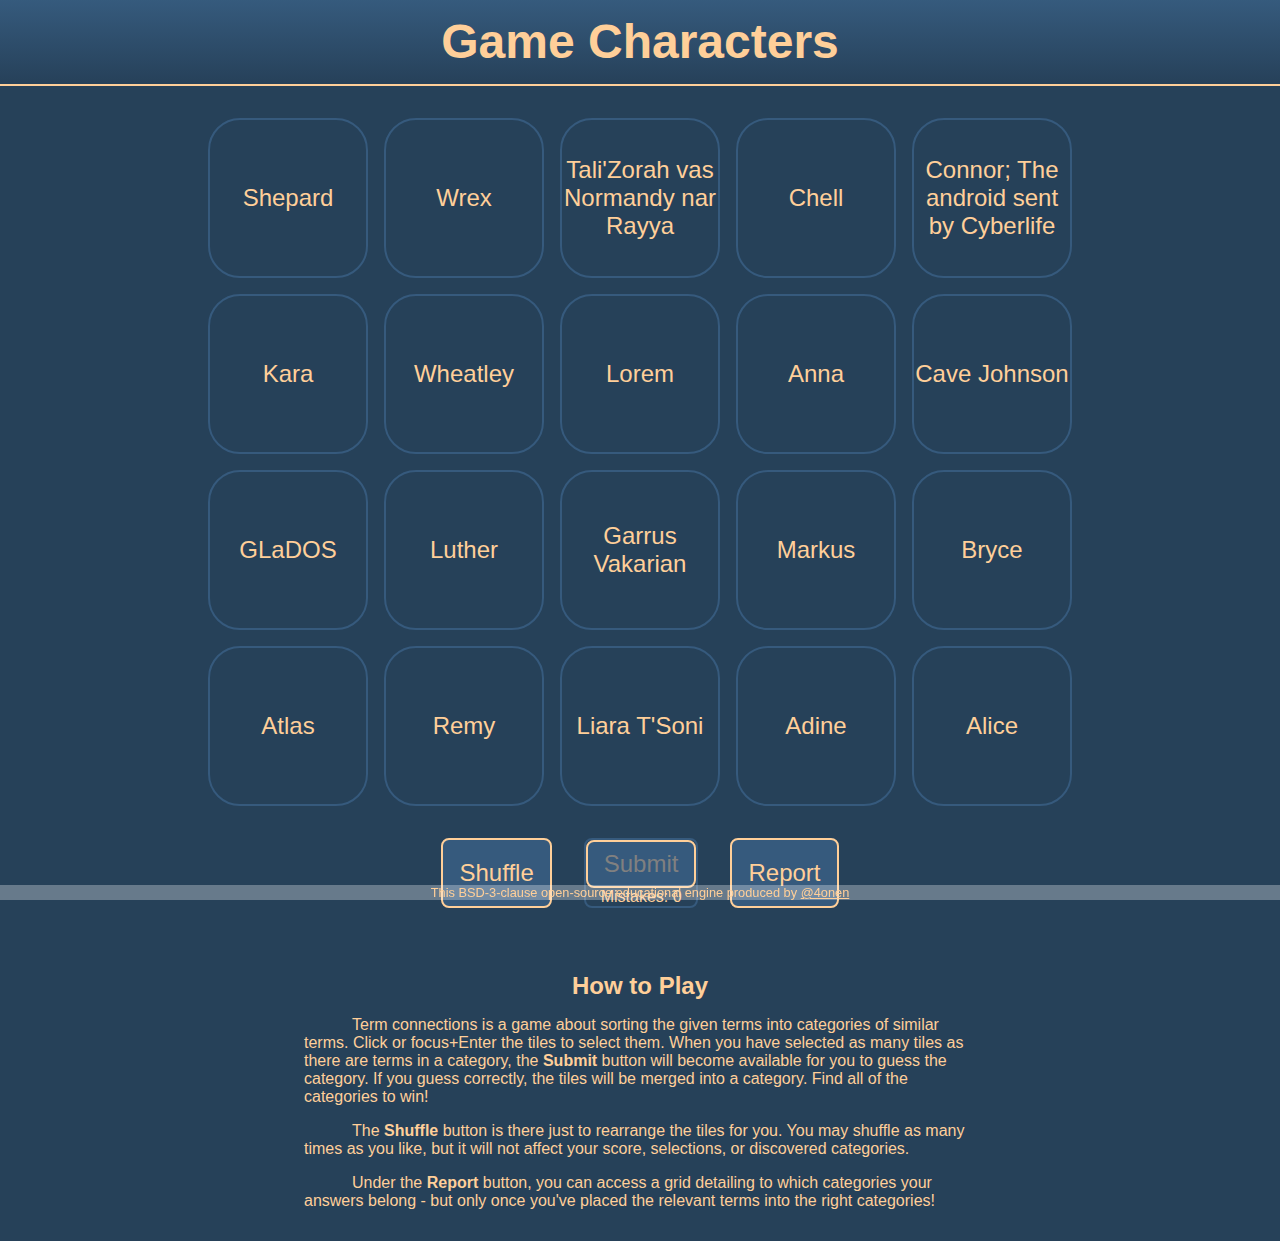
<file: index.html>
<!DOCTYPE html>
<html lang="en">

<head>
    <meta charset="UTF-8">
    <meta viewport="width=device-width, initial-scale=1.0">
    <title>Loading...</title>
    <link rel="stylesheet" href="style.css">
    <script type='text/javascript'>
        window.tc_game_args =
        {
            "options": {
                "topic": "Game Characters",
                "bgImage": "https://i.redd.it/6016i7vb7y111.jpg",
                "pageColor": "hsl(209, 40%, 25%)",
                "textColor": "hsl(32, 100%, 80%)"
            },
            "categories": {
                "AwSW Dragons": [
                    "Adine",
                    "Anna",
                    "Remy",
                    "Bryce",
                    "Lorem"
                ],
                "Portal Characters": [
                    "Chell",
                    "Cave Johnson",
                    "Wheatley",
                    "GLaDOS",
                    "Atlas"
                ],
                "Detroit: Become Human Characters": [
                    "Connor; The android sent by Cyberlife",
                    "Markus",
                    "Kara",
                    "Alice",
                    "Luther"
                ],
                "Mass Effect Characters": [
                    "Shepard",
                    "Wrex",
                    "Tali'Zorah vas Normandy nar Rayya",
                    "Garrus Vakarian",
                    "Liara T'Soni"
                ]
            }
        }
    </script>
    <script type='text/javascript' src="tinycolor.js"></script>
    <script type='text/javascript' src="termconnections.js"></script>
</head>

<body>
    <h1 id="header-text">Loading...</h1>
    <h2 id="header-date"></h2>
    <noscript>
        <h1>JavaScript is required to play this game.</h1>
    </noscript>
    <div id="game-content">
        <div id="game-board"></div>
        <div id="game-controls">
            <button id="game-shuffle">Shuffle</button>
            <div class="game-control-info">
                <button id="game-submit" disabled>Submit</button>
                <p id="game-mistake-counter">Mistakes: 0</p>
            </div>
            <button id="game-report-button"
                onclick="game_report.showModal()">Report</button>
        </div>
        <dialog id="game_report">
            <h2>Attempts</h2>
            <div id="game-report-attempts"></div>
            <button onclick="game_report.close()">Close</button>
        </dialog>
    </div>
    <article>
        <h2>How to Play</h2>
        <p>Term connections is a game about sorting the given terms into
            categories of similar terms. Click or focus+Enter the tiles to
            select them. When you have selected as many tiles as there are terms
            in a category, the <b>Submit</b> button will become available for
            you to guess the category. If you guess correctly, the tiles will
            be merged into a category. Find all of the categories to win!</p>
        <p>The <b>Shuffle</b> button is there just to rearrange the tiles for
            you. You may shuffle as many times as you like, but it will not
            affect your score, selections, or discovered categories.</p>
        <p>Under the <b>Report</b> button, you can access a grid detailing
            to which categories your answers belong - but only once you've
            placed the relevant terms into the right categories!</p>
    </article>
    <footer class="footer">This BSD-3-clause open-source educational engine
        produced by <a href="https://github.com/4onen">@4onen</a></footer>
</body>

</html>
</file>
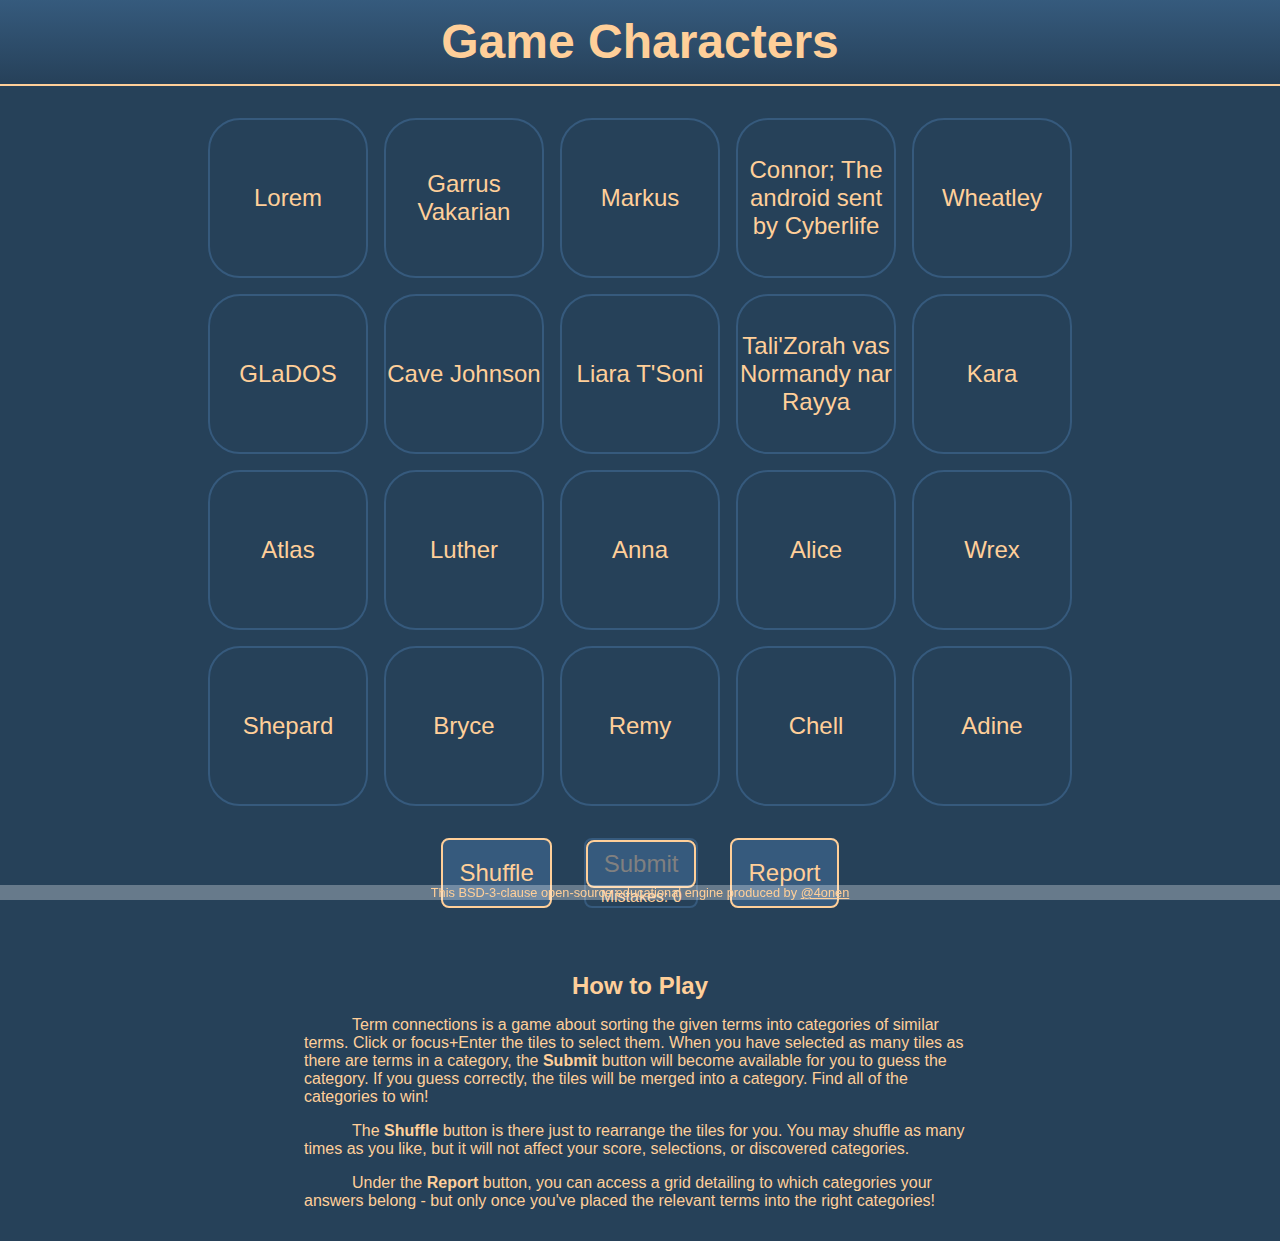
<file: merged.html>
<!DOCTYPE html>
<html lang="en">

<head>
    <meta charset="UTF-8">
    <meta viewport="width=device-width, initial-scale=1.0">
    <title>Loading...</title>
    <script type='text/javascript'>
        window.tc_game_args =
        {
            "options": {
                "topic": "Game Characters",
                "bgImage": "https://i.redd.it/6016i7vb7y111.jpg",
                "pageColor": "hsl(209, 40%, 25%)",
                "textColor": "hsl(32, 100%, 80%)"
            },
            "categories": {
                "AwSW Dragons": [
                    "Adine",
                    "Anna",
                    "Remy",
                    "Bryce",
                    "Lorem"
                ],
                "Portal Characters": [
                    "Chell",
                    "Cave Johnson",
                    "Wheatley",
                    "GLaDOS",
                    "Atlas"
                ],
                "Detroit: Become Human Characters": [
                    "Connor; The android sent by Cyberlife",
                    "Markus",
                    "Kara",
                    "Alice",
                    "Luther"
                ],
                "Mass Effect Characters": [
                    "Shepard",
                    "Wrex",
                    "Tali'Zorah vas Normandy nar Rayya",
                    "Garrus Vakarian",
                    "Liara T'Soni"
                ]
            }
        }
    </script>
    <style>
        * {
            margin: 0;
            padding: 0;
            box-sizing: border-box;
        }

        :root {
            --bg-color: hsl(32, 100%, 90%);
            --bg-color-dark: hsl(32, 100%, 85%);
            --text-color: #264653;
            --bg-selected-color: hsl(32, 100%, 70%);
            --border-width: 0.15rem;
        }

        body {
            background-color: var(--bg-color-dark);
            color: var(--text-color);
            min-height: 100vh;
            text-align: center;
            font-family: sans-serif;
        }

        #header-text {
            font-size: 3rem;
            padding-block: 0.9rem;
            background-color: var(--bg-color);
            background-image: linear-gradient(to bottom, var(--bg-color) 0%, var(--bg-color-dark) 100%);
            border-bottom: var(--border-width) solid var(--text-color);
        }

        #header-date {
            font-size: 2rem;
            padding-block: 0.1rem;
            background-color: var(--bg-color-dark);
            border-bottom: var(--border-width) solid var(--text-color);
        }

        #header-date:empty {
            display: none;
        }

        noscript {
            font-size: 2rem;
            padding-block: 0.1rem;
            color: hsl(0, 100%, 40%);
            border-bottom: var(--border-width) solid var(--text-color);
        }

        #game-controls {
            width: 100%;
            display: flex;
            justify-content: center;
            gap: 2rem;
            margin-block: 2rem;
        }

        .game-control-info {
            background-color: var(--bg-color-dark);
            border: var(--border-width) solid var(--bg-color);
            border-radius: 0.5rem;
        }

        button {
            font-size: 1.5rem;
            padding: 0.5rem 1rem;
            border-radius: 0.5rem;
            border: var(--border-width) solid var(--text-color);
            background-color: var(--bg-color);
            color: var(--text-color);
            cursor: pointer;
        }

        button:hover {
            background-color: var(--bg-color-dark);
        }

        button:active {
            background-color: var(--bg-selected-color);
        }

        button:disabled {
            background-color: var(--bg-color);
            color: hsl(0, 0%, 50%);
            cursor: not-allowed;
        }

        #game-content {
            background-repeat: no-repeat;
            background-size: cover;
            background-position: center center;
            padding-block: 2rem;
        }

        #game-board {
            display: grid;
            --grid-count: 4;
            grid-template-columns: repeat(var(--grid-count), 10rem);
            width: calc(var(--grid-count) * 11rem - 1rem);
            gap: 1rem;
            margin: auto;
            font-size: 1.5rem;
        }

        #game-board>div {
            background-color: var(--bg-color-dark);
            height: 10rem;
            border-radius: 2rem;
            display: flex;
            justify-content: center;
            align-items: center;
            border: var(--border-width) solid var(--bg-color);
        }

        #game-board>.term:hover {
            background-color: var(--bg-color);
        }

        #game-board>.term:active {
            background-color: var(--bg-selected-color);
        }

        .selected {
            background-color: var(--bg-selected-color) !important;
            border-color: var(--text-color) !important;
        }

        #game-board>.category {
            grid-column: 1 / -1;
            position: relative;
            display: grid;
            grid-template-columns: repeat(var(--grid-count), 1fr);
            order: -1;
        }

        .category>h3 {
            grid-column: 1 / -1;
            width: 100%;
        }

        .category::before {
            content: attr(data-indicator);
            position: absolute;
            top: 0.7rem;
            left: 1rem;
        }

        #game_report {
            margin: auto;
            padding: 1rem;
            color: var(--text-color);
            border: var(--border-width) solid var(--text-color);
            background-color: var(--bg-color-dark);
        }

        #game-report-attempts {
            border-top: var(--border-width) solid var(--text-color);
            border-bottom: var(--border-width) solid var(--text-color);
            margin: 1rem;
            padding: 0.5rem;
            font-size: 1.5rem;
        }

        article {
            width: 44rem;
            margin: auto;
        }

        article>p {
            margin: 1rem;
            text-align: left;
            text-indent: 3rem;
        }

        footer {
            position: sticky;
            bottom: 0;
            font-size: 0.8rem;
            width: 100%;
            background-color: hsla(0, 0%, 100%, 0.3);
        }

        footer>a {
            color: var(--text-color);
        }
    </style>
    <script type='text/javascript'>
        const OPTIONS = ["topic", "bgImage", "pageColor", "textColor"];

        const REGIONAL_INDICATORS = [
            "🇦", "🇧", "🇨", "🇩", "🇪", "🇫", "🇬", "🇭", "🇮", "🇯", "🇰", "🇱", "🇲", "🇳", "🇴", "🇵", "🇶", "🇷", "🇸", "🇹", "🇺", "🇻", "🇼", "🇽", "🇾", "🇿",
        ];

        const shuffle = (array) => {
            for (let i = array.length - 1; i > 0; i--) {
                const j = Math.floor(Math.random() * (i + 1));
                [array[i], array[j]] = [array[j], array[i]];
            }
            return array;
        };


        const retheme = (options) => {
            {
                let title = "Term Connections";
                if (options.topic) {
                    title = `${options.topic}`;
                }
                document.getElementById('header-text').innerText = title;
                document.title = title;
            }

            if (options.bgImage) {
                const bgImage = options.bgImage
                document.getElementById('game-content').style.backgroundImage = `url(${bgImage})`;
            }

            if (options.pageColor) {
                const pageColor = new tinycolor(options.pageColor).toHsl();
                document.body.style.setProperty('--bg-color-dark', options.pageColor);
                const lightColor = Object.assign({}, pageColor);
                lightColor.l = Math.min(1.0, lightColor.l + 0.1);
                document.body.style.setProperty('--bg-color', tinycolor(lightColor).toString());
                const selectedColor = Object.assign({}, pageColor);
                selectedColor.l = Math.max(0.0, lightColor.l - 0.25);
                document.body.style.setProperty('--bg-selected-color', tinycolor(selectedColor).toString());
            }

            if (options.textColor) {
                document.body.style.setProperty('--text-color', options.textColor);
            }
        }

        const quickEl = (tag, ...children) => {
            const el = document.createElement(tag);
            if (children) {
                el.replaceChildren(...children);
            }
            return el;
        }

        const textNode = document.createTextNode.bind(document);

        class TermConnectionsGame {
            constructor(terms) {
                // Must only be called after DOMContentLoaded

                /** @type: object */
                this.categories = terms.categories;
                /** @type: object */
                this.options = terms.options;

                retheme(this.options);

                this.game_board = document.getElementById('game-board');
                this.game_submit = document.getElementById('game-submit');
                this.game_mistake_counter = document.getElementById('game-mistake-counter');
                this.game_report_attempts = document.getElementById('game-report-attempts');

                this.category_size = this.categories[Object.keys(this.categories)[0]].length;
                for (const category of Object.keys(this.categories)) {
                    if (!(this.categories[category].length === this.category_size)) {
                        throw new Error(`All categories must have the same number of terms. ${category} has ${this.categories[category].length} terms, but the first category has ${this.category_size} terms.`);
                    }
                }
                this.game_board.style.setProperty('--grid-count', this.category_size);

                {
                    // TODO: Load game state from localStorage
                    const term_elements = Object.keys(this.categories).flatMap((category) => {
                        return this.categories[category].map(this.termElFor.bind(this));
                    });

                    this.game_board.replaceChildren(...shuffle(term_elements));
                }

                document.getElementById('game-shuffle').addEventListener('click', () => {
                    const term_elements = document.getElementById('game-board').children;
                    this.game_board.replaceChildren(...shuffle(new Array(...term_elements)));
                });

                this.attempts = [];

                this.game_submit.addEventListener('click', () => {
                    this.game_submit.disabled = true;
                    const selected_term_els = this.get_selected_els();
                    if (selected_term_els.length !== this.category_size) {
                        // TODO: Play a rejection animation
                        return;
                    } else {
                        const terms = this.get_selected_terms(selected_term_els);
                        // By the end, we should find one category that all the terms are in
                        // If we don't, then the user has made a mistake and we should reject
                        let category_set = this.get_term_categories(terms[0]);
                        for (const term of terms) {
                            const term_categories = this.get_term_categories(term);
                            category_set = category_set.filter((category) => term_categories.includes(category));
                            if (category_set.length <= 0) {
                                // Since we know it's wrong, we can just replace the terms with any one of their categories
                                const first_term_categories = terms.map((term) => this.get_term_categories(term)[0]);
                                this.attempts.push(first_term_categories);
                                this.game_mistake_counter.innerText = `Mistakes: ${this.get_mistake_count()}`;
                                // TODO: Play a rejection animation
                                return;
                            }
                        }
                        if (category_set.length !== 1) {
                            console.warn(`Found ${category_set.length} categories for terms ${terms.join(', ')}. Picking one at random.`);
                        }

                        const first_category = category_set[0];

                        this.attempts.push(new Array(this.category_size).fill(first_category));

                        const term_elements = new Array(...document.getElementById('game-board').children);
                        const deselected_term_elements = term_elements.filter((el) => !el.classList.contains('selected'));
                        const new_category_el = this.categoryElFor(first_category);

                        this.game_board.replaceChildren(new_category_el, ...deselected_term_elements);
                    }
                });

                document.getElementById('game-report-button').addEventListener('click', () => {
                    this.game_mistake_counter.innerText = `Mistakes: ${this.get_mistake_count()}`;

                    const category_emoji_map = new Map(this.get_solved_categories().map((category) => {
                        return [category, this.get_category_emoji(category)];
                    }));
                    const report = this.attempts.map((attempt) => {
                        const solved = attempt.every((category) => category === attempt[0]);
                        const solved_emoji = solved ? "✅" : "❌";
                        return quickEl("p", textNode(solved_emoji), textNode('|'), textNode(attempt.map((category) => category_emoji_map.get(category) ?? "🔘").join(" ")));
                    });
                    this.game_report_attempts.replaceChildren(...report);
                });
            }

            get_solved_categories() {
                return this.attempts.filter((attempt) => attempt.every((category) => category === attempt[0])).map((attempt) => attempt[0]);
            }

            get_solved_count() {
                return this.get_solved_categories().length;
            }

            get_mistake_count() {
                return this.attempts.length - this.get_solved_count();
            }


            get_term_categories(term) {
                const term_categories = [];
                for (const category of Object.keys(this.categories)) {
                    if (this.categories[category].includes(term)) {
                        term_categories.push(category);
                    }
                }
                return term_categories;
            }

            get_selected_els() {
                return this.game_board.getElementsByClassName('selected');
            }

            get_selected_terms(els) {
                els = els || this.get_selected_els();
                if (!Array.isArray(els)) {
                    els = [...els];
                }
                return els.map((el) => el.innerText);
            }

            updateSubmitButton() {
                this.game_submit.disabled = !(this.get_selected_els().length === this.category_size);
            }

            get_category_index(category) {
                const category_index = Object.keys(this.categories).indexOf(category);
                console.assert(category_index >= 0, `Category ${category} not found in categories ${Object.keys(this.categories)}`);
                return category_index;
            }

            get_category_emoji(category) {
                if (typeof category === 'string' || category instanceof String) {
                    category = this.get_category_index(category);
                }
                return REGIONAL_INDICATORS[category];
            }

            categoryElFor(category) {
                const category_index = this.get_category_index(category);
                const category_emoji = this.get_category_emoji(category_index);
                const terms = this.categories[category];
                const category_el = quickEl(
                    'div',
                    quickEl('h3', textNode(category)),
                    ...terms.map((term) => quickEl('div', textNode(term))),
                )
                category_el.setAttribute('data-indicator', category_emoji);
                category_el.classList.add('category');
                category_el.style.order = category_index - 1 - this.category_size;
                return category_el;
            }

            termEventHandler(evt) {
                const el = evt.target;
                if (el.classList.contains('selected')) {
                    el.classList.remove('selected');
                } else if (this.get_selected_els().length >= this.category_size) {
                    // TODO: Play a rejection animation
                } else {
                    el.classList.add('selected');
                }
                this.updateSubmitButton();
            }

            termElFor(term) {
                const el = quickEl('div', textNode(term));
                el.addEventListener('click', this.termEventHandler.bind(this));
                el.addEventListener('keydown', (evt) => {
                    if (evt.key === 'Enter' || evt.key === ' ') {
                        evt.preventDefault();
                        this.termEventHandler(evt);
                    }
                });
                el.setAttribute('tabindex', 0)
                el.classList.add('term');
                return el;
            }
        }


        const get_args = async function () {
            if (window.tc_game_args) {
                return window.tc_game_args;
            }

            return await fetch('terms.json').then((response) => response.json());
        };



        (async function () {
            const domReadyPromise = new Promise((resolve) => window.addEventListener('DOMContentLoaded', resolve));
            const argsReadyPromise = get_args();

            await Promise.all([domReadyPromise, argsReadyPromise]).then(([_, args]) => {
                return new TermConnectionsGame(args);
            });
        })();
    </script>
    <script type='text/javascript'>
        // This file is autogenerated. It's used to publish CJS to npm.
        (function (global, factory) {
            typeof exports === 'object' && typeof module !== 'undefined' ? module.exports = factory() :
                typeof define === 'function' && define.amd ? define(factory) :
                    (global = typeof globalThis !== 'undefined' ? globalThis : global || self, global.tinycolor = factory());
        })(this, (function () {
            'use strict';

            function _typeof(obj) {
                "@babel/helpers - typeof";

                return _typeof = "function" == typeof Symbol && "symbol" == typeof Symbol.iterator ? function (obj) {
                    return typeof obj;
                } : function (obj) {
                    return obj && "function" == typeof Symbol && obj.constructor === Symbol && obj !== Symbol.prototype ? "symbol" : typeof obj;
                }, _typeof(obj);
            }

            // https://github.com/bgrins/TinyColor
            // Brian Grinstead, MIT License

            var trimLeft = /^\s+/;
            var trimRight = /\s+$/;
            function tinycolor(color, opts) {
                color = color ? color : "";
                opts = opts || {};

                // If input is already a tinycolor, return itself
                if (color instanceof tinycolor) {
                    return color;
                }
                // If we are called as a function, call using new instead
                if (!(this instanceof tinycolor)) {
                    return new tinycolor(color, opts);
                }
                var rgb = inputToRGB(color);
                this._originalInput = color, this._r = rgb.r, this._g = rgb.g, this._b = rgb.b, this._a = rgb.a, this._roundA = Math.round(100 * this._a) / 100, this._format = opts.format || rgb.format;
                this._gradientType = opts.gradientType;

                // Don't let the range of [0,255] come back in [0,1].
                // Potentially lose a little bit of precision here, but will fix issues where
                // .5 gets interpreted as half of the total, instead of half of 1
                // If it was supposed to be 128, this was already taken care of by `inputToRgb`
                if (this._r < 1) this._r = Math.round(this._r);
                if (this._g < 1) this._g = Math.round(this._g);
                if (this._b < 1) this._b = Math.round(this._b);
                this._ok = rgb.ok;
            }
            tinycolor.prototype = {
                isDark: function isDark() {
                    return this.getBrightness() < 128;
                },
                isLight: function isLight() {
                    return !this.isDark();
                },
                isValid: function isValid() {
                    return this._ok;
                },
                getOriginalInput: function getOriginalInput() {
                    return this._originalInput;
                },
                getFormat: function getFormat() {
                    return this._format;
                },
                getAlpha: function getAlpha() {
                    return this._a;
                },
                getBrightness: function getBrightness() {
                    //http://www.w3.org/TR/AERT#color-contrast
                    var rgb = this.toRgb();
                    return (rgb.r * 299 + rgb.g * 587 + rgb.b * 114) / 1000;
                },
                getLuminance: function getLuminance() {
                    //http://www.w3.org/TR/2008/REC-WCAG20-20081211/#relativeluminancedef
                    var rgb = this.toRgb();
                    var RsRGB, GsRGB, BsRGB, R, G, B;
                    RsRGB = rgb.r / 255;
                    GsRGB = rgb.g / 255;
                    BsRGB = rgb.b / 255;
                    if (RsRGB <= 0.03928) R = RsRGB / 12.92; else R = Math.pow((RsRGB + 0.055) / 1.055, 2.4);
                    if (GsRGB <= 0.03928) G = GsRGB / 12.92; else G = Math.pow((GsRGB + 0.055) / 1.055, 2.4);
                    if (BsRGB <= 0.03928) B = BsRGB / 12.92; else B = Math.pow((BsRGB + 0.055) / 1.055, 2.4);
                    return 0.2126 * R + 0.7152 * G + 0.0722 * B;
                },
                setAlpha: function setAlpha(value) {
                    this._a = boundAlpha(value);
                    this._roundA = Math.round(100 * this._a) / 100;
                    return this;
                },
                toHsv: function toHsv() {
                    var hsv = rgbToHsv(this._r, this._g, this._b);
                    return {
                        h: hsv.h * 360,
                        s: hsv.s,
                        v: hsv.v,
                        a: this._a
                    };
                },
                toHsvString: function toHsvString() {
                    var hsv = rgbToHsv(this._r, this._g, this._b);
                    var h = Math.round(hsv.h * 360),
                        s = Math.round(hsv.s * 100),
                        v = Math.round(hsv.v * 100);
                    return this._a == 1 ? "hsv(" + h + ", " + s + "%, " + v + "%)" : "hsva(" + h + ", " + s + "%, " + v + "%, " + this._roundA + ")";
                },
                toHsl: function toHsl() {
                    var hsl = rgbToHsl(this._r, this._g, this._b);
                    return {
                        h: hsl.h * 360,
                        s: hsl.s,
                        l: hsl.l,
                        a: this._a
                    };
                },
                toHslString: function toHslString() {
                    var hsl = rgbToHsl(this._r, this._g, this._b);
                    var h = Math.round(hsl.h * 360),
                        s = Math.round(hsl.s * 100),
                        l = Math.round(hsl.l * 100);
                    return this._a == 1 ? "hsl(" + h + ", " + s + "%, " + l + "%)" : "hsla(" + h + ", " + s + "%, " + l + "%, " + this._roundA + ")";
                },
                toHex: function toHex(allow3Char) {
                    return rgbToHex(this._r, this._g, this._b, allow3Char);
                },
                toHexString: function toHexString(allow3Char) {
                    return "#" + this.toHex(allow3Char);
                },
                toHex8: function toHex8(allow4Char) {
                    return rgbaToHex(this._r, this._g, this._b, this._a, allow4Char);
                },
                toHex8String: function toHex8String(allow4Char) {
                    return "#" + this.toHex8(allow4Char);
                },
                toRgb: function toRgb() {
                    return {
                        r: Math.round(this._r),
                        g: Math.round(this._g),
                        b: Math.round(this._b),
                        a: this._a
                    };
                },
                toRgbString: function toRgbString() {
                    return this._a == 1 ? "rgb(" + Math.round(this._r) + ", " + Math.round(this._g) + ", " + Math.round(this._b) + ")" : "rgba(" + Math.round(this._r) + ", " + Math.round(this._g) + ", " + Math.round(this._b) + ", " + this._roundA + ")";
                },
                toPercentageRgb: function toPercentageRgb() {
                    return {
                        r: Math.round(bound01(this._r, 255) * 100) + "%",
                        g: Math.round(bound01(this._g, 255) * 100) + "%",
                        b: Math.round(bound01(this._b, 255) * 100) + "%",
                        a: this._a
                    };
                },
                toPercentageRgbString: function toPercentageRgbString() {
                    return this._a == 1 ? "rgb(" + Math.round(bound01(this._r, 255) * 100) + "%, " + Math.round(bound01(this._g, 255) * 100) + "%, " + Math.round(bound01(this._b, 255) * 100) + "%)" : "rgba(" + Math.round(bound01(this._r, 255) * 100) + "%, " + Math.round(bound01(this._g, 255) * 100) + "%, " + Math.round(bound01(this._b, 255) * 100) + "%, " + this._roundA + ")";
                },
                toName: function toName() {
                    if (this._a === 0) {
                        return "transparent";
                    }
                    if (this._a < 1) {
                        return false;
                    }
                    return hexNames[rgbToHex(this._r, this._g, this._b, true)] || false;
                },
                toFilter: function toFilter(secondColor) {
                    var hex8String = "#" + rgbaToArgbHex(this._r, this._g, this._b, this._a);
                    var secondHex8String = hex8String;
                    var gradientType = this._gradientType ? "GradientType = 1, " : "";
                    if (secondColor) {
                        var s = tinycolor(secondColor);
                        secondHex8String = "#" + rgbaToArgbHex(s._r, s._g, s._b, s._a);
                    }
                    return "progid:DXImageTransform.Microsoft.gradient(" + gradientType + "startColorstr=" + hex8String + ",endColorstr=" + secondHex8String + ")";
                },
                toString: function toString(format) {
                    var formatSet = !!format;
                    format = format || this._format;
                    var formattedString = false;
                    var hasAlpha = this._a < 1 && this._a >= 0;
                    var needsAlphaFormat = !formatSet && hasAlpha && (format === "hex" || format === "hex6" || format === "hex3" || format === "hex4" || format === "hex8" || format === "name");
                    if (needsAlphaFormat) {
                        // Special case for "transparent", all other non-alpha formats
                        // will return rgba when there is transparency.
                        if (format === "name" && this._a === 0) {
                            return this.toName();
                        }
                        return this.toRgbString();
                    }
                    if (format === "rgb") {
                        formattedString = this.toRgbString();
                    }
                    if (format === "prgb") {
                        formattedString = this.toPercentageRgbString();
                    }
                    if (format === "hex" || format === "hex6") {
                        formattedString = this.toHexString();
                    }
                    if (format === "hex3") {
                        formattedString = this.toHexString(true);
                    }
                    if (format === "hex4") {
                        formattedString = this.toHex8String(true);
                    }
                    if (format === "hex8") {
                        formattedString = this.toHex8String();
                    }
                    if (format === "name") {
                        formattedString = this.toName();
                    }
                    if (format === "hsl") {
                        formattedString = this.toHslString();
                    }
                    if (format === "hsv") {
                        formattedString = this.toHsvString();
                    }
                    return formattedString || this.toHexString();
                },
                clone: function clone() {
                    return tinycolor(this.toString());
                },
                _applyModification: function _applyModification(fn, args) {
                    var color = fn.apply(null, [this].concat([].slice.call(args)));
                    this._r = color._r;
                    this._g = color._g;
                    this._b = color._b;
                    this.setAlpha(color._a);
                    return this;
                },
                lighten: function lighten() {
                    return this._applyModification(_lighten, arguments);
                },
                brighten: function brighten() {
                    return this._applyModification(_brighten, arguments);
                },
                darken: function darken() {
                    return this._applyModification(_darken, arguments);
                },
                desaturate: function desaturate() {
                    return this._applyModification(_desaturate, arguments);
                },
                saturate: function saturate() {
                    return this._applyModification(_saturate, arguments);
                },
                greyscale: function greyscale() {
                    return this._applyModification(_greyscale, arguments);
                },
                spin: function spin() {
                    return this._applyModification(_spin, arguments);
                },
                _applyCombination: function _applyCombination(fn, args) {
                    return fn.apply(null, [this].concat([].slice.call(args)));
                },
                analogous: function analogous() {
                    return this._applyCombination(_analogous, arguments);
                },
                complement: function complement() {
                    return this._applyCombination(_complement, arguments);
                },
                monochromatic: function monochromatic() {
                    return this._applyCombination(_monochromatic, arguments);
                },
                splitcomplement: function splitcomplement() {
                    return this._applyCombination(_splitcomplement, arguments);
                },
                // Disabled until https://github.com/bgrins/TinyColor/issues/254
                // polyad: function (number) {
                //   return this._applyCombination(polyad, [number]);
                // },
                triad: function triad() {
                    return this._applyCombination(polyad, [3]);
                },
                tetrad: function tetrad() {
                    return this._applyCombination(polyad, [4]);
                }
            };

            // If input is an object, force 1 into "1.0" to handle ratios properly
            // String input requires "1.0" as input, so 1 will be treated as 1
            tinycolor.fromRatio = function (color, opts) {
                if (_typeof(color) == "object") {
                    var newColor = {};
                    for (var i in color) {
                        if (color.hasOwnProperty(i)) {
                            if (i === "a") {
                                newColor[i] = color[i];
                            } else {
                                newColor[i] = convertToPercentage(color[i]);
                            }
                        }
                    }
                    color = newColor;
                }
                return tinycolor(color, opts);
            };

            // Given a string or object, convert that input to RGB
            // Possible string inputs:
            //
            //     "red"
            //     "#f00" or "f00"
            //     "#ff0000" or "ff0000"
            //     "#ff000000" or "ff000000"
            //     "rgb 255 0 0" or "rgb (255, 0, 0)"
            //     "rgb 1.0 0 0" or "rgb (1, 0, 0)"
            //     "rgba (255, 0, 0, 1)" or "rgba 255, 0, 0, 1"
            //     "rgba (1.0, 0, 0, 1)" or "rgba 1.0, 0, 0, 1"
            //     "hsl(0, 100%, 50%)" or "hsl 0 100% 50%"
            //     "hsla(0, 100%, 50%, 1)" or "hsla 0 100% 50%, 1"
            //     "hsv(0, 100%, 100%)" or "hsv 0 100% 100%"
            //
            function inputToRGB(color) {
                var rgb = {
                    r: 0,
                    g: 0,
                    b: 0
                };
                var a = 1;
                var s = null;
                var v = null;
                var l = null;
                var ok = false;
                var format = false;
                if (typeof color == "string") {
                    color = stringInputToObject(color);
                }
                if (_typeof(color) == "object") {
                    if (isValidCSSUnit(color.r) && isValidCSSUnit(color.g) && isValidCSSUnit(color.b)) {
                        rgb = rgbToRgb(color.r, color.g, color.b);
                        ok = true;
                        format = String(color.r).substr(-1) === "%" ? "prgb" : "rgb";
                    } else if (isValidCSSUnit(color.h) && isValidCSSUnit(color.s) && isValidCSSUnit(color.v)) {
                        s = convertToPercentage(color.s);
                        v = convertToPercentage(color.v);
                        rgb = hsvToRgb(color.h, s, v);
                        ok = true;
                        format = "hsv";
                    } else if (isValidCSSUnit(color.h) && isValidCSSUnit(color.s) && isValidCSSUnit(color.l)) {
                        s = convertToPercentage(color.s);
                        l = convertToPercentage(color.l);
                        rgb = hslToRgb(color.h, s, l);
                        ok = true;
                        format = "hsl";
                    }
                    if (color.hasOwnProperty("a")) {
                        a = color.a;
                    }
                }
                a = boundAlpha(a);
                return {
                    ok: ok,
                    format: color.format || format,
                    r: Math.min(255, Math.max(rgb.r, 0)),
                    g: Math.min(255, Math.max(rgb.g, 0)),
                    b: Math.min(255, Math.max(rgb.b, 0)),
                    a: a
                };
            }

            // Conversion Functions
            // --------------------

            // `rgbToHsl`, `rgbToHsv`, `hslToRgb`, `hsvToRgb` modified from:
            // <http://mjijackson.com/2008/02/rgb-to-hsl-and-rgb-to-hsv-color-model-conversion-algorithms-in-javascript>

            // `rgbToRgb`
            // Handle bounds / percentage checking to conform to CSS color spec
            // <http://www.w3.org/TR/css3-color/>
            // *Assumes:* r, g, b in [0, 255] or [0, 1]
            // *Returns:* { r, g, b } in [0, 255]
            function rgbToRgb(r, g, b) {
                return {
                    r: bound01(r, 255) * 255,
                    g: bound01(g, 255) * 255,
                    b: bound01(b, 255) * 255
                };
            }

            // `rgbToHsl`
            // Converts an RGB color value to HSL.
            // *Assumes:* r, g, and b are contained in [0, 255] or [0, 1]
            // *Returns:* { h, s, l } in [0,1]
            function rgbToHsl(r, g, b) {
                r = bound01(r, 255);
                g = bound01(g, 255);
                b = bound01(b, 255);
                var max = Math.max(r, g, b),
                    min = Math.min(r, g, b);
                var h,
                    s,
                    l = (max + min) / 2;
                if (max == min) {
                    h = s = 0; // achromatic
                } else {
                    var d = max - min;
                    s = l > 0.5 ? d / (2 - max - min) : d / (max + min);
                    switch (max) {
                        case r:
                            h = (g - b) / d + (g < b ? 6 : 0);
                            break;
                        case g:
                            h = (b - r) / d + 2;
                            break;
                        case b:
                            h = (r - g) / d + 4;
                            break;
                    }
                    h /= 6;
                }
                return {
                    h: h,
                    s: s,
                    l: l
                };
            }

            // `hslToRgb`
            // Converts an HSL color value to RGB.
            // *Assumes:* h is contained in [0, 1] or [0, 360] and s and l are contained [0, 1] or [0, 100]
            // *Returns:* { r, g, b } in the set [0, 255]
            function hslToRgb(h, s, l) {
                var r, g, b;
                h = bound01(h, 360);
                s = bound01(s, 100);
                l = bound01(l, 100);
                function hue2rgb(p, q, t) {
                    if (t < 0) t += 1;
                    if (t > 1) t -= 1;
                    if (t < 1 / 6) return p + (q - p) * 6 * t;
                    if (t < 1 / 2) return q;
                    if (t < 2 / 3) return p + (q - p) * (2 / 3 - t) * 6;
                    return p;
                }
                if (s === 0) {
                    r = g = b = l; // achromatic
                } else {
                    var q = l < 0.5 ? l * (1 + s) : l + s - l * s;
                    var p = 2 * l - q;
                    r = hue2rgb(p, q, h + 1 / 3);
                    g = hue2rgb(p, q, h);
                    b = hue2rgb(p, q, h - 1 / 3);
                }
                return {
                    r: r * 255,
                    g: g * 255,
                    b: b * 255
                };
            }

            // `rgbToHsv`
            // Converts an RGB color value to HSV
            // *Assumes:* r, g, and b are contained in the set [0, 255] or [0, 1]
            // *Returns:* { h, s, v } in [0,1]
            function rgbToHsv(r, g, b) {
                r = bound01(r, 255);
                g = bound01(g, 255);
                b = bound01(b, 255);
                var max = Math.max(r, g, b),
                    min = Math.min(r, g, b);
                var h,
                    s,
                    v = max;
                var d = max - min;
                s = max === 0 ? 0 : d / max;
                if (max == min) {
                    h = 0; // achromatic
                } else {
                    switch (max) {
                        case r:
                            h = (g - b) / d + (g < b ? 6 : 0);
                            break;
                        case g:
                            h = (b - r) / d + 2;
                            break;
                        case b:
                            h = (r - g) / d + 4;
                            break;
                    }
                    h /= 6;
                }
                return {
                    h: h,
                    s: s,
                    v: v
                };
            }

            // `hsvToRgb`
            // Converts an HSV color value to RGB.
            // *Assumes:* h is contained in [0, 1] or [0, 360] and s and v are contained in [0, 1] or [0, 100]
            // *Returns:* { r, g, b } in the set [0, 255]
            function hsvToRgb(h, s, v) {
                h = bound01(h, 360) * 6;
                s = bound01(s, 100);
                v = bound01(v, 100);
                var i = Math.floor(h),
                    f = h - i,
                    p = v * (1 - s),
                    q = v * (1 - f * s),
                    t = v * (1 - (1 - f) * s),
                    mod = i % 6,
                    r = [v, q, p, p, t, v][mod],
                    g = [t, v, v, q, p, p][mod],
                    b = [p, p, t, v, v, q][mod];
                return {
                    r: r * 255,
                    g: g * 255,
                    b: b * 255
                };
            }

            // `rgbToHex`
            // Converts an RGB color to hex
            // Assumes r, g, and b are contained in the set [0, 255]
            // Returns a 3 or 6 character hex
            function rgbToHex(r, g, b, allow3Char) {
                var hex = [pad2(Math.round(r).toString(16)), pad2(Math.round(g).toString(16)), pad2(Math.round(b).toString(16))];

                // Return a 3 character hex if possible
                if (allow3Char && hex[0].charAt(0) == hex[0].charAt(1) && hex[1].charAt(0) == hex[1].charAt(1) && hex[2].charAt(0) == hex[2].charAt(1)) {
                    return hex[0].charAt(0) + hex[1].charAt(0) + hex[2].charAt(0);
                }
                return hex.join("");
            }

            // `rgbaToHex`
            // Converts an RGBA color plus alpha transparency to hex
            // Assumes r, g, b are contained in the set [0, 255] and
            // a in [0, 1]. Returns a 4 or 8 character rgba hex
            function rgbaToHex(r, g, b, a, allow4Char) {
                var hex = [pad2(Math.round(r).toString(16)), pad2(Math.round(g).toString(16)), pad2(Math.round(b).toString(16)), pad2(convertDecimalToHex(a))];

                // Return a 4 character hex if possible
                if (allow4Char && hex[0].charAt(0) == hex[0].charAt(1) && hex[1].charAt(0) == hex[1].charAt(1) && hex[2].charAt(0) == hex[2].charAt(1) && hex[3].charAt(0) == hex[3].charAt(1)) {
                    return hex[0].charAt(0) + hex[1].charAt(0) + hex[2].charAt(0) + hex[3].charAt(0);
                }
                return hex.join("");
            }

            // `rgbaToArgbHex`
            // Converts an RGBA color to an ARGB Hex8 string
            // Rarely used, but required for "toFilter()"
            function rgbaToArgbHex(r, g, b, a) {
                var hex = [pad2(convertDecimalToHex(a)), pad2(Math.round(r).toString(16)), pad2(Math.round(g).toString(16)), pad2(Math.round(b).toString(16))];
                return hex.join("");
            }

            // `equals`
            // Can be called with any tinycolor input
            tinycolor.equals = function (color1, color2) {
                if (!color1 || !color2) return false;
                return tinycolor(color1).toRgbString() == tinycolor(color2).toRgbString();
            };
            tinycolor.random = function () {
                return tinycolor.fromRatio({
                    r: Math.random(),
                    g: Math.random(),
                    b: Math.random()
                });
            };

            // Modification Functions
            // ----------------------
            // Thanks to less.js for some of the basics here
            // <https://github.com/cloudhead/less.js/blob/master/lib/less/functions.js>

            function _desaturate(color, amount) {
                amount = amount === 0 ? 0 : amount || 10;
                var hsl = tinycolor(color).toHsl();
                hsl.s -= amount / 100;
                hsl.s = clamp01(hsl.s);
                return tinycolor(hsl);
            }
            function _saturate(color, amount) {
                amount = amount === 0 ? 0 : amount || 10;
                var hsl = tinycolor(color).toHsl();
                hsl.s += amount / 100;
                hsl.s = clamp01(hsl.s);
                return tinycolor(hsl);
            }
            function _greyscale(color) {
                return tinycolor(color).desaturate(100);
            }
            function _lighten(color, amount) {
                amount = amount === 0 ? 0 : amount || 10;
                var hsl = tinycolor(color).toHsl();
                hsl.l += amount / 100;
                hsl.l = clamp01(hsl.l);
                return tinycolor(hsl);
            }
            function _brighten(color, amount) {
                amount = amount === 0 ? 0 : amount || 10;
                var rgb = tinycolor(color).toRgb();
                rgb.r = Math.max(0, Math.min(255, rgb.r - Math.round(255 * -(amount / 100))));
                rgb.g = Math.max(0, Math.min(255, rgb.g - Math.round(255 * -(amount / 100))));
                rgb.b = Math.max(0, Math.min(255, rgb.b - Math.round(255 * -(amount / 100))));
                return tinycolor(rgb);
            }
            function _darken(color, amount) {
                amount = amount === 0 ? 0 : amount || 10;
                var hsl = tinycolor(color).toHsl();
                hsl.l -= amount / 100;
                hsl.l = clamp01(hsl.l);
                return tinycolor(hsl);
            }

            // Spin takes a positive or negative amount within [-360, 360] indicating the change of hue.
            // Values outside of this range will be wrapped into this range.
            function _spin(color, amount) {
                var hsl = tinycolor(color).toHsl();
                var hue = (hsl.h + amount) % 360;
                hsl.h = hue < 0 ? 360 + hue : hue;
                return tinycolor(hsl);
            }

            // Combination Functions
            // ---------------------
            // Thanks to jQuery xColor for some of the ideas behind these
            // <https://github.com/infusion/jQuery-xcolor/blob/master/jquery.xcolor.js>

            function _complement(color) {
                var hsl = tinycolor(color).toHsl();
                hsl.h = (hsl.h + 180) % 360;
                return tinycolor(hsl);
            }
            function polyad(color, number) {
                if (isNaN(number) || number <= 0) {
                    throw new Error("Argument to polyad must be a positive number");
                }
                var hsl = tinycolor(color).toHsl();
                var result = [tinycolor(color)];
                var step = 360 / number;
                for (var i = 1; i < number; i++) {
                    result.push(tinycolor({
                        h: (hsl.h + i * step) % 360,
                        s: hsl.s,
                        l: hsl.l
                    }));
                }
                return result;
            }
            function _splitcomplement(color) {
                var hsl = tinycolor(color).toHsl();
                var h = hsl.h;
                return [tinycolor(color), tinycolor({
                    h: (h + 72) % 360,
                    s: hsl.s,
                    l: hsl.l
                }), tinycolor({
                    h: (h + 216) % 360,
                    s: hsl.s,
                    l: hsl.l
                })];
            }
            function _analogous(color, results, slices) {
                results = results || 6;
                slices = slices || 30;
                var hsl = tinycolor(color).toHsl();
                var part = 360 / slices;
                var ret = [tinycolor(color)];
                for (hsl.h = (hsl.h - (part * results >> 1) + 720) % 360; --results;) {
                    hsl.h = (hsl.h + part) % 360;
                    ret.push(tinycolor(hsl));
                }
                return ret;
            }
            function _monochromatic(color, results) {
                results = results || 6;
                var hsv = tinycolor(color).toHsv();
                var h = hsv.h,
                    s = hsv.s,
                    v = hsv.v;
                var ret = [];
                var modification = 1 / results;
                while (results--) {
                    ret.push(tinycolor({
                        h: h,
                        s: s,
                        v: v
                    }));
                    v = (v + modification) % 1;
                }
                return ret;
            }

            // Utility Functions
            // ---------------------

            tinycolor.mix = function (color1, color2, amount) {
                amount = amount === 0 ? 0 : amount || 50;
                var rgb1 = tinycolor(color1).toRgb();
                var rgb2 = tinycolor(color2).toRgb();
                var p = amount / 100;
                var rgba = {
                    r: (rgb2.r - rgb1.r) * p + rgb1.r,
                    g: (rgb2.g - rgb1.g) * p + rgb1.g,
                    b: (rgb2.b - rgb1.b) * p + rgb1.b,
                    a: (rgb2.a - rgb1.a) * p + rgb1.a
                };
                return tinycolor(rgba);
            };

            // Readability Functions
            // ---------------------
            // <http://www.w3.org/TR/2008/REC-WCAG20-20081211/#contrast-ratiodef (WCAG Version 2)

            // `contrast`
            // Analyze the 2 colors and returns the color contrast defined by (WCAG Version 2)
            tinycolor.readability = function (color1, color2) {
                var c1 = tinycolor(color1);
                var c2 = tinycolor(color2);
                return (Math.max(c1.getLuminance(), c2.getLuminance()) + 0.05) / (Math.min(c1.getLuminance(), c2.getLuminance()) + 0.05);
            };

            // `isReadable`
            // Ensure that foreground and background color combinations meet WCAG2 guidelines.
            // The third argument is an optional Object.
            //      the 'level' property states 'AA' or 'AAA' - if missing or invalid, it defaults to 'AA';
            //      the 'size' property states 'large' or 'small' - if missing or invalid, it defaults to 'small'.
            // If the entire object is absent, isReadable defaults to {level:"AA",size:"small"}.

            // *Example*
            //    tinycolor.isReadable("#000", "#111") => false
            //    tinycolor.isReadable("#000", "#111",{level:"AA",size:"large"}) => false
            tinycolor.isReadable = function (color1, color2, wcag2) {
                var readability = tinycolor.readability(color1, color2);
                var wcag2Parms, out;
                out = false;
                wcag2Parms = validateWCAG2Parms(wcag2);
                switch (wcag2Parms.level + wcag2Parms.size) {
                    case "AAsmall":
                    case "AAAlarge":
                        out = readability >= 4.5;
                        break;
                    case "AAlarge":
                        out = readability >= 3;
                        break;
                    case "AAAsmall":
                        out = readability >= 7;
                        break;
                }
                return out;
            };

            // `mostReadable`
            // Given a base color and a list of possible foreground or background
            // colors for that base, returns the most readable color.
            // Optionally returns Black or White if the most readable color is unreadable.
            // *Example*
            //    tinycolor.mostReadable(tinycolor.mostReadable("#123", ["#124", "#125"],{includeFallbackColors:false}).toHexString(); // "#112255"
            //    tinycolor.mostReadable(tinycolor.mostReadable("#123", ["#124", "#125"],{includeFallbackColors:true}).toHexString();  // "#ffffff"
            //    tinycolor.mostReadable("#a8015a", ["#faf3f3"],{includeFallbackColors:true,level:"AAA",size:"large"}).toHexString(); // "#faf3f3"
            //    tinycolor.mostReadable("#a8015a", ["#faf3f3"],{includeFallbackColors:true,level:"AAA",size:"small"}).toHexString(); // "#ffffff"
            tinycolor.mostReadable = function (baseColor, colorList, args) {
                var bestColor = null;
                var bestScore = 0;
                var readability;
                var includeFallbackColors, level, size;
                args = args || {};
                includeFallbackColors = args.includeFallbackColors;
                level = args.level;
                size = args.size;
                for (var i = 0; i < colorList.length; i++) {
                    readability = tinycolor.readability(baseColor, colorList[i]);
                    if (readability > bestScore) {
                        bestScore = readability;
                        bestColor = tinycolor(colorList[i]);
                    }
                }
                if (tinycolor.isReadable(baseColor, bestColor, {
                    level: level,
                    size: size
                }) || !includeFallbackColors) {
                    return bestColor;
                } else {
                    args.includeFallbackColors = false;
                    return tinycolor.mostReadable(baseColor, ["#fff", "#000"], args);
                }
            };

            // Big List of Colors
            // ------------------
            // <https://www.w3.org/TR/css-color-4/#named-colors>
            var names = tinycolor.names = {
                aliceblue: "f0f8ff",
                antiquewhite: "faebd7",
                aqua: "0ff",
                aquamarine: "7fffd4",
                azure: "f0ffff",
                beige: "f5f5dc",
                bisque: "ffe4c4",
                black: "000",
                blanchedalmond: "ffebcd",
                blue: "00f",
                blueviolet: "8a2be2",
                brown: "a52a2a",
                burlywood: "deb887",
                burntsienna: "ea7e5d",
                cadetblue: "5f9ea0",
                chartreuse: "7fff00",
                chocolate: "d2691e",
                coral: "ff7f50",
                cornflowerblue: "6495ed",
                cornsilk: "fff8dc",
                crimson: "dc143c",
                cyan: "0ff",
                darkblue: "00008b",
                darkcyan: "008b8b",
                darkgoldenrod: "b8860b",
                darkgray: "a9a9a9",
                darkgreen: "006400",
                darkgrey: "a9a9a9",
                darkkhaki: "bdb76b",
                darkmagenta: "8b008b",
                darkolivegreen: "556b2f",
                darkorange: "ff8c00",
                darkorchid: "9932cc",
                darkred: "8b0000",
                darksalmon: "e9967a",
                darkseagreen: "8fbc8f",
                darkslateblue: "483d8b",
                darkslategray: "2f4f4f",
                darkslategrey: "2f4f4f",
                darkturquoise: "00ced1",
                darkviolet: "9400d3",
                deeppink: "ff1493",
                deepskyblue: "00bfff",
                dimgray: "696969",
                dimgrey: "696969",
                dodgerblue: "1e90ff",
                firebrick: "b22222",
                floralwhite: "fffaf0",
                forestgreen: "228b22",
                fuchsia: "f0f",
                gainsboro: "dcdcdc",
                ghostwhite: "f8f8ff",
                gold: "ffd700",
                goldenrod: "daa520",
                gray: "808080",
                green: "008000",
                greenyellow: "adff2f",
                grey: "808080",
                honeydew: "f0fff0",
                hotpink: "ff69b4",
                indianred: "cd5c5c",
                indigo: "4b0082",
                ivory: "fffff0",
                khaki: "f0e68c",
                lavender: "e6e6fa",
                lavenderblush: "fff0f5",
                lawngreen: "7cfc00",
                lemonchiffon: "fffacd",
                lightblue: "add8e6",
                lightcoral: "f08080",
                lightcyan: "e0ffff",
                lightgoldenrodyellow: "fafad2",
                lightgray: "d3d3d3",
                lightgreen: "90ee90",
                lightgrey: "d3d3d3",
                lightpink: "ffb6c1",
                lightsalmon: "ffa07a",
                lightseagreen: "20b2aa",
                lightskyblue: "87cefa",
                lightslategray: "789",
                lightslategrey: "789",
                lightsteelblue: "b0c4de",
                lightyellow: "ffffe0",
                lime: "0f0",
                limegreen: "32cd32",
                linen: "faf0e6",
                magenta: "f0f",
                maroon: "800000",
                mediumaquamarine: "66cdaa",
                mediumblue: "0000cd",
                mediumorchid: "ba55d3",
                mediumpurple: "9370db",
                mediumseagreen: "3cb371",
                mediumslateblue: "7b68ee",
                mediumspringgreen: "00fa9a",
                mediumturquoise: "48d1cc",
                mediumvioletred: "c71585",
                midnightblue: "191970",
                mintcream: "f5fffa",
                mistyrose: "ffe4e1",
                moccasin: "ffe4b5",
                navajowhite: "ffdead",
                navy: "000080",
                oldlace: "fdf5e6",
                olive: "808000",
                olivedrab: "6b8e23",
                orange: "ffa500",
                orangered: "ff4500",
                orchid: "da70d6",
                palegoldenrod: "eee8aa",
                palegreen: "98fb98",
                paleturquoise: "afeeee",
                palevioletred: "db7093",
                papayawhip: "ffefd5",
                peachpuff: "ffdab9",
                peru: "cd853f",
                pink: "ffc0cb",
                plum: "dda0dd",
                powderblue: "b0e0e6",
                purple: "800080",
                rebeccapurple: "663399",
                red: "f00",
                rosybrown: "bc8f8f",
                royalblue: "4169e1",
                saddlebrown: "8b4513",
                salmon: "fa8072",
                sandybrown: "f4a460",
                seagreen: "2e8b57",
                seashell: "fff5ee",
                sienna: "a0522d",
                silver: "c0c0c0",
                skyblue: "87ceeb",
                slateblue: "6a5acd",
                slategray: "708090",
                slategrey: "708090",
                snow: "fffafa",
                springgreen: "00ff7f",
                steelblue: "4682b4",
                tan: "d2b48c",
                teal: "008080",
                thistle: "d8bfd8",
                tomato: "ff6347",
                turquoise: "40e0d0",
                violet: "ee82ee",
                wheat: "f5deb3",
                white: "fff",
                whitesmoke: "f5f5f5",
                yellow: "ff0",
                yellowgreen: "9acd32"
            };

            // Make it easy to access colors via `hexNames[hex]`
            var hexNames = tinycolor.hexNames = flip(names);

            // Utilities
            // ---------

            // `{ 'name1': 'val1' }` becomes `{ 'val1': 'name1' }`
            function flip(o) {
                var flipped = {};
                for (var i in o) {
                    if (o.hasOwnProperty(i)) {
                        flipped[o[i]] = i;
                    }
                }
                return flipped;
            }

            // Return a valid alpha value [0,1] with all invalid values being set to 1
            function boundAlpha(a) {
                a = parseFloat(a);
                if (isNaN(a) || a < 0 || a > 1) {
                    a = 1;
                }
                return a;
            }

            // Take input from [0, n] and return it as [0, 1]
            function bound01(n, max) {
                if (isOnePointZero(n)) n = "100%";
                var processPercent = isPercentage(n);
                n = Math.min(max, Math.max(0, parseFloat(n)));

                // Automatically convert percentage into number
                if (processPercent) {
                    n = parseInt(n * max, 10) / 100;
                }

                // Handle floating point rounding errors
                if (Math.abs(n - max) < 0.000001) {
                    return 1;
                }

                // Convert into [0, 1] range if it isn't already
                return n % max / parseFloat(max);
            }

            // Force a number between 0 and 1
            function clamp01(val) {
                return Math.min(1, Math.max(0, val));
            }

            // Parse a base-16 hex value into a base-10 integer
            function parseIntFromHex(val) {
                return parseInt(val, 16);
            }

            // Need to handle 1.0 as 100%, since once it is a number, there is no difference between it and 1
            // <http://stackoverflow.com/questions/7422072/javascript-how-to-detect-number-as-a-decimal-including-1-0>
            function isOnePointZero(n) {
                return typeof n == "string" && n.indexOf(".") != -1 && parseFloat(n) === 1;
            }

            // Check to see if string passed in is a percentage
            function isPercentage(n) {
                return typeof n === "string" && n.indexOf("%") != -1;
            }

            // Force a hex value to have 2 characters
            function pad2(c) {
                return c.length == 1 ? "0" + c : "" + c;
            }

            // Replace a decimal with it's percentage value
            function convertToPercentage(n) {
                if (n <= 1) {
                    n = n * 100 + "%";
                }
                return n;
            }

            // Converts a decimal to a hex value
            function convertDecimalToHex(d) {
                return Math.round(parseFloat(d) * 255).toString(16);
            }
            // Converts a hex value to a decimal
            function convertHexToDecimal(h) {
                return parseIntFromHex(h) / 255;
            }
            var matchers = function () {
                // <http://www.w3.org/TR/css3-values/#integers>
                var CSS_INTEGER = "[-\\+]?\\d+%?";

                // <http://www.w3.org/TR/css3-values/#number-value>
                var CSS_NUMBER = "[-\\+]?\\d*\\.\\d+%?";

                // Allow positive/negative integer/number.  Don't capture the either/or, just the entire outcome.
                var CSS_UNIT = "(?:" + CSS_NUMBER + ")|(?:" + CSS_INTEGER + ")";

                // Actual matching.
                // Parentheses and commas are optional, but not required.
                // Whitespace can take the place of commas or opening paren
                var PERMISSIVE_MATCH3 = "[\\s|\\(]+(" + CSS_UNIT + ")[,|\\s]+(" + CSS_UNIT + ")[,|\\s]+(" + CSS_UNIT + ")\\s*\\)?";
                var PERMISSIVE_MATCH4 = "[\\s|\\(]+(" + CSS_UNIT + ")[,|\\s]+(" + CSS_UNIT + ")[,|\\s]+(" + CSS_UNIT + ")[,|\\s]+(" + CSS_UNIT + ")\\s*\\)?";
                return {
                    CSS_UNIT: new RegExp(CSS_UNIT),
                    rgb: new RegExp("rgb" + PERMISSIVE_MATCH3),
                    rgba: new RegExp("rgba" + PERMISSIVE_MATCH4),
                    hsl: new RegExp("hsl" + PERMISSIVE_MATCH3),
                    hsla: new RegExp("hsla" + PERMISSIVE_MATCH4),
                    hsv: new RegExp("hsv" + PERMISSIVE_MATCH3),
                    hsva: new RegExp("hsva" + PERMISSIVE_MATCH4),
                    hex3: /^#?([0-9a-fA-F]{1})([0-9a-fA-F]{1})([0-9a-fA-F]{1})$/,
                    hex6: /^#?([0-9a-fA-F]{2})([0-9a-fA-F]{2})([0-9a-fA-F]{2})$/,
                    hex4: /^#?([0-9a-fA-F]{1})([0-9a-fA-F]{1})([0-9a-fA-F]{1})([0-9a-fA-F]{1})$/,
                    hex8: /^#?([0-9a-fA-F]{2})([0-9a-fA-F]{2})([0-9a-fA-F]{2})([0-9a-fA-F]{2})$/
                };
            }();

            // `isValidCSSUnit`
            // Take in a single string / number and check to see if it looks like a CSS unit
            // (see `matchers` above for definition).
            function isValidCSSUnit(color) {
                return !!matchers.CSS_UNIT.exec(color);
            }

            // `stringInputToObject`
            // Permissive string parsing.  Take in a number of formats, and output an object
            // based on detected format.  Returns `{ r, g, b }` or `{ h, s, l }` or `{ h, s, v}`
            function stringInputToObject(color) {
                color = color.replace(trimLeft, "").replace(trimRight, "").toLowerCase();
                var named = false;
                if (names[color]) {
                    color = names[color];
                    named = true;
                } else if (color == "transparent") {
                    return {
                        r: 0,
                        g: 0,
                        b: 0,
                        a: 0,
                        format: "name"
                    };
                }

                // Try to match string input using regular expressions.
                // Keep most of the number bounding out of this function - don't worry about [0,1] or [0,100] or [0,360]
                // Just return an object and let the conversion functions handle that.
                // This way the result will be the same whether the tinycolor is initialized with string or object.
                var match;
                if (match = matchers.rgb.exec(color)) {
                    return {
                        r: match[1],
                        g: match[2],
                        b: match[3]
                    };
                }
                if (match = matchers.rgba.exec(color)) {
                    return {
                        r: match[1],
                        g: match[2],
                        b: match[3],
                        a: match[4]
                    };
                }
                if (match = matchers.hsl.exec(color)) {
                    return {
                        h: match[1],
                        s: match[2],
                        l: match[3]
                    };
                }
                if (match = matchers.hsla.exec(color)) {
                    return {
                        h: match[1],
                        s: match[2],
                        l: match[3],
                        a: match[4]
                    };
                }
                if (match = matchers.hsv.exec(color)) {
                    return {
                        h: match[1],
                        s: match[2],
                        v: match[3]
                    };
                }
                if (match = matchers.hsva.exec(color)) {
                    return {
                        h: match[1],
                        s: match[2],
                        v: match[3],
                        a: match[4]
                    };
                }
                if (match = matchers.hex8.exec(color)) {
                    return {
                        r: parseIntFromHex(match[1]),
                        g: parseIntFromHex(match[2]),
                        b: parseIntFromHex(match[3]),
                        a: convertHexToDecimal(match[4]),
                        format: named ? "name" : "hex8"
                    };
                }
                if (match = matchers.hex6.exec(color)) {
                    return {
                        r: parseIntFromHex(match[1]),
                        g: parseIntFromHex(match[2]),
                        b: parseIntFromHex(match[3]),
                        format: named ? "name" : "hex"
                    };
                }
                if (match = matchers.hex4.exec(color)) {
                    return {
                        r: parseIntFromHex(match[1] + "" + match[1]),
                        g: parseIntFromHex(match[2] + "" + match[2]),
                        b: parseIntFromHex(match[3] + "" + match[3]),
                        a: convertHexToDecimal(match[4] + "" + match[4]),
                        format: named ? "name" : "hex8"
                    };
                }
                if (match = matchers.hex3.exec(color)) {
                    return {
                        r: parseIntFromHex(match[1] + "" + match[1]),
                        g: parseIntFromHex(match[2] + "" + match[2]),
                        b: parseIntFromHex(match[3] + "" + match[3]),
                        format: named ? "name" : "hex"
                    };
                }
                return false;
            }
            function validateWCAG2Parms(parms) {
                // return valid WCAG2 parms for isReadable.
                // If input parms are invalid, return {"level":"AA", "size":"small"}
                var level, size;
                parms = parms || {
                    level: "AA",
                    size: "small"
                };
                level = (parms.level || "AA").toUpperCase();
                size = (parms.size || "small").toLowerCase();
                if (level !== "AA" && level !== "AAA") {
                    level = "AA";
                }
                if (size !== "small" && size !== "large") {
                    size = "small";
                }
                return {
                    level: level,
                    size: size
                };
            }

            return tinycolor;

        }));

    </script>
</head>

<body>
    <h1 id="header-text">Loading...</h1>
    <h2 id="header-date"></h2>
    <noscript>
        <h1>JavaScript is required to play this game.</h1>
    </noscript>
    <div id="game-content">
        <div id="game-board"></div>
        <div id="game-controls">
            <button id="game-shuffle">Shuffle</button>
            <div class="game-control-info">
                <button id="game-submit" disabled>Submit</button>
                <p id="game-mistake-counter">Mistakes: 0</p>
            </div>
            <button id="game-report-button"
                onclick="game_report.showModal()">Report</button>
        </div>
        <dialog id="game_report">
            <h2>Attempts</h2>
            <div id="game-report-attempts"></div>
            <button onclick="game_report.close()">Close</button>
        </dialog>
    </div>
    <article>
        <h2>How to Play</h2>
        <p>Term connections is a game about sorting the given terms into
            categories of similar terms. Click or focus+Enter the tiles to
            select them. When you have selected as many tiles as there are terms
            in a category, the <b>Submit</b> button will become available for
            you to guess the category. If you guess correctly, the tiles will
            be merged into a category. Find all of the categories to win!</p>
        <p>The <b>Shuffle</b> button is there just to rearrange the tiles for
            you. You may shuffle as many times as you like, but it will not
            affect your score, selections, or discovered categories.</p>
        <p>Under the <b>Report</b> button, you can access a grid detailing
            to which categories your answers belong - but only once you've
            placed the relevant terms into the right categories!</p>
    </article>
    <footer class="footer">This BSD-3-clause open-source educational engine
        produced by <a href="https://github.com/4onen">@4onen</a></footer>
</body>

</html>
</file>
<file: style.css>
* {
    margin: 0;
    padding: 0;
    box-sizing: border-box;
}

:root {
    --bg-color: hsl(32, 100%, 90%);
    --bg-color-dark: hsl(32, 100%, 85%);
    --text-color: #264653;
    --bg-selected-color: hsl(32, 100%, 70%);
    --border-width: 0.15rem;
}

body {
    background-color: var(--bg-color-dark);
    color: var(--text-color);
    min-height: 100vh;
    text-align: center;
    font-family: sans-serif;
}

#header-text {
    font-size: 3rem;
    padding-block: 0.9rem;
    background-color: var(--bg-color);
    background-image: linear-gradient(to bottom, var(--bg-color) 0%, var(--bg-color-dark) 100%);
    border-bottom: var(--border-width) solid var(--text-color);
}

#header-date {
    font-size: 2rem;
    padding-block: 0.1rem;
    background-color: var(--bg-color-dark);
    border-bottom: var(--border-width) solid var(--text-color);
}

#header-date:empty {
    display: none;
}

noscript {
    font-size: 2rem;
    padding-block: 0.1rem;
    color: hsl(0, 100%, 40%);
    border-bottom: var(--border-width) solid var(--text-color);
}

#game-controls {
    width: 100%;
    display: flex;
    justify-content: center;
    gap: 2rem;
    margin-block: 2rem;
}

.game-control-info {
    background-color: var(--bg-color-dark);
    border: var(--border-width) solid var(--bg-color);
    border-radius: 0.5rem;
}

button {
    font-size: 1.5rem;
    padding: 0.5rem 1rem;
    border-radius: 0.5rem;
    border: var(--border-width) solid var(--text-color);
    background-color: var(--bg-color);
    color: var(--text-color);
    cursor: pointer;
}

button:hover {
    background-color: var(--bg-color-dark);
}

button:active {
    background-color: var(--bg-selected-color);
}

button:disabled {
    background-color: var(--bg-color);
    color: hsl(0, 0%, 50%);
    cursor: not-allowed;
}

#game-content {
    background-repeat: no-repeat;
    background-size: cover;
    background-position: center center;
    padding-block: 2rem;
}

#game-board {
    display: grid;
    --grid-count: 4;
    grid-template-columns: repeat(var(--grid-count), 10rem);
    width: calc(var(--grid-count) * 11rem - 1rem);
    gap: 1rem;
    margin: auto;
    font-size: 1.5rem;
}

#game-board>div {
    background-color: var(--bg-color-dark);
    height: 10rem;
    border-radius: 2rem;
    display: flex;
    justify-content: center;
    align-items: center;
    border: var(--border-width) solid var(--bg-color);
}

#game-board>.term:hover {
    background-color: var(--bg-color);
}

#game-board>.term:active {
    background-color: var(--bg-selected-color);
}

.selected {
    background-color: var(--bg-selected-color) !important;
    border-color: var(--text-color) !important;
}

#game-board>.category {
    grid-column: 1 / -1;
    position: relative;
    display: grid;
    grid-template-columns: repeat(var(--grid-count), 1fr);
    order: -1;
}

.category>h3 {
    grid-column: 1 / -1;
    width: 100%;
}

.category::before {
    content: attr(data-indicator);
    position: absolute;
    top: 0.7rem;
    left: 1rem;
}

#game_report {
    margin: auto;
    padding: 1rem;
    color: var(--text-color);
    border: var(--border-width) solid var(--text-color);
    background-color: var(--bg-color-dark);
}

#game-report-attempts {
    border-top: var(--border-width) solid var(--text-color);
    border-bottom: var(--border-width) solid var(--text-color);
    margin: 1rem;
    padding: 0.5rem;
    font-size: 1.5rem;
}

article {
    width: 44rem;
    margin: auto;
}

article>p {
    margin: 1rem;
    text-align: left;
    text-indent: 3rem;
}

footer {
    position: sticky;
    bottom: 0;
    font-size: 0.8rem;
    width: 100%;
    background-color: hsla(0, 0%, 100%, 0.3);
}

footer>a {
    color: var(--text-color);
}
</file>
